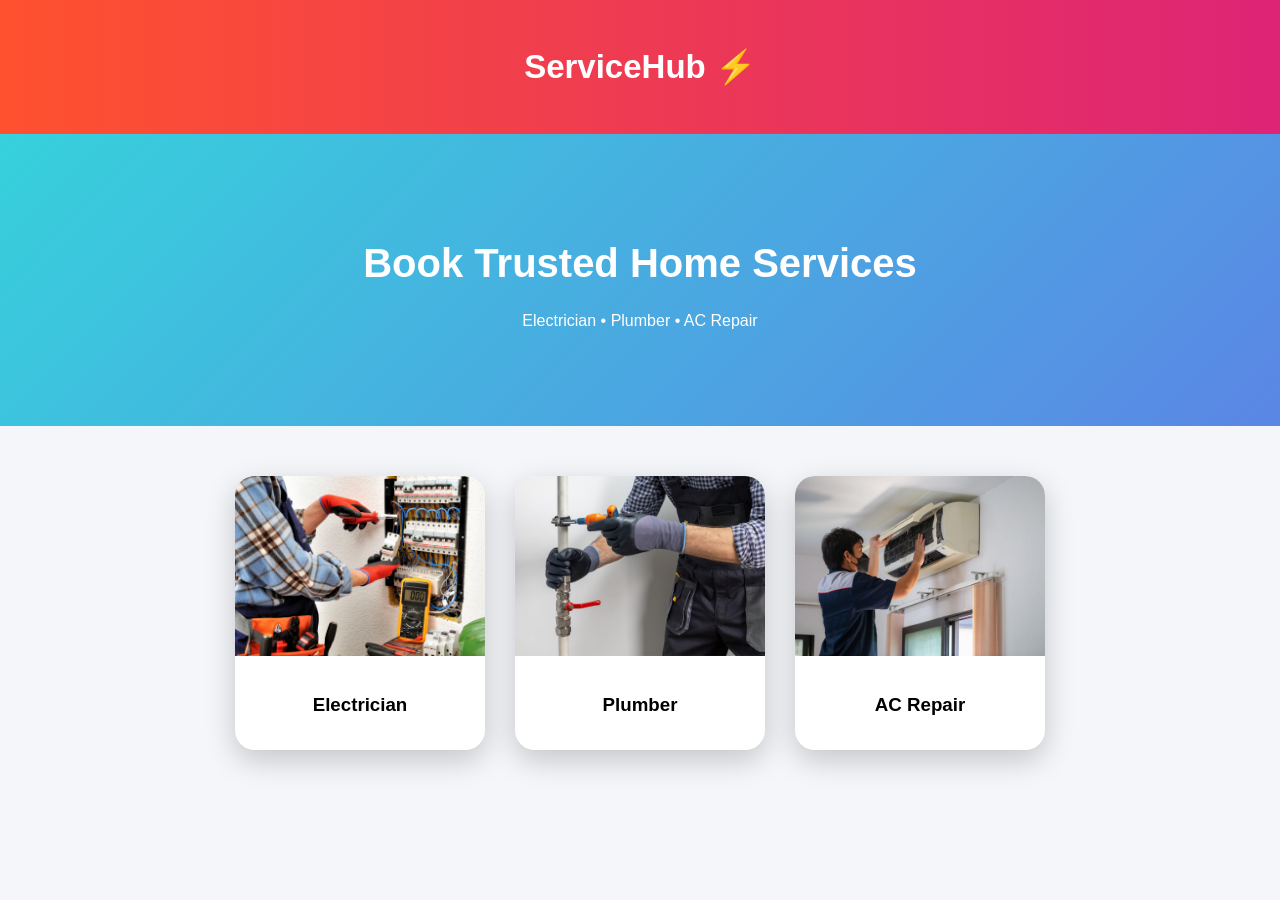
<file: index.html>
<!DOCTYPE html>
<html>
<head>
<title>ServiceHub Pro</title>
<link rel="stylesheet" href="style.css">
</head>

<body>

<!-- NAVBAR -->
<div class="navbar">
    <h2>ServiceHub ⚡</h2>
</div>

<!-- HERO -->
<div class="hero">
    <h1>Book Trusted Home Services</h1>
    <p>Electrician • Plumber • AC Repair</p>
</div>

<!-- SERVICES -->
<div class="services">

<div class="service-card" onclick="selectService('Electrician')">
    <img src="electrician.jpg">
    <h3>Electrician</h3>
</div>

<div class="service-card" onclick="selectService('Plumber')">
    <img src="plumber.jpg">
    <h3>Plumber</h3>
</div>

<div class="service-card" onclick="selectService('AC Repair')">
    <img src="ac.jpg">
    <h3>AC Repair</h3>
</div>

</div>

<script src="script.js"></script>
</body>
</html>
</file>
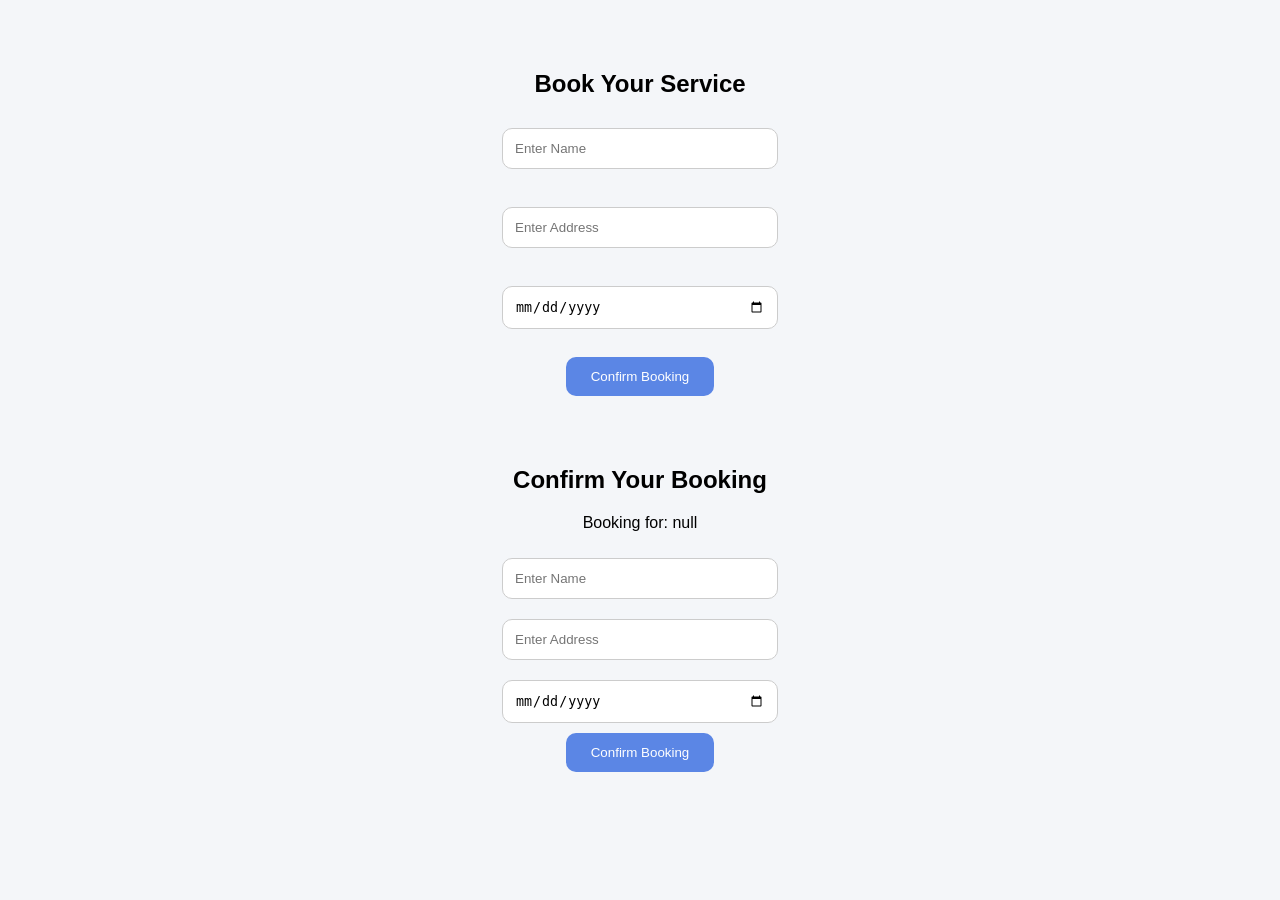
<file: booking.html>
<!DOCTYPE html>
<html>
<head>
<title>Booking</title>
<link rel="stylesheet" href="style.css">
</head>

<body>

<div class="container">
    <h2>Book Your Service</h2>

    <input type="text" placeholder="Enter Name"><br><br>
    <input type="text" placeholder="Enter Address"><br><br>
    <input type="date"><br><br>

    <button onclick="confirmBooking()">Confirm Booking</button><!DOCTYPE html>
<html>
<head>
<title>Booking</title>
<link rel="stylesheet" href="style.css">
</head>

<body>

<div class="container fade">

<h2>Confirm Your Booking</h2>

<p id="serviceName"></p>

<input type="text" id="name" placeholder="Enter Name"><br>
<input type="text" id="address" placeholder="Enter Address"><br>
<input type="date" id="date"><br>

<button onclick="confirmBooking()">Confirm Booking</button>

</div>

<script src="script.js"></script>
</body>
</html>
</div>

<script src="script.js"></script>

</body>
</html>
</file>
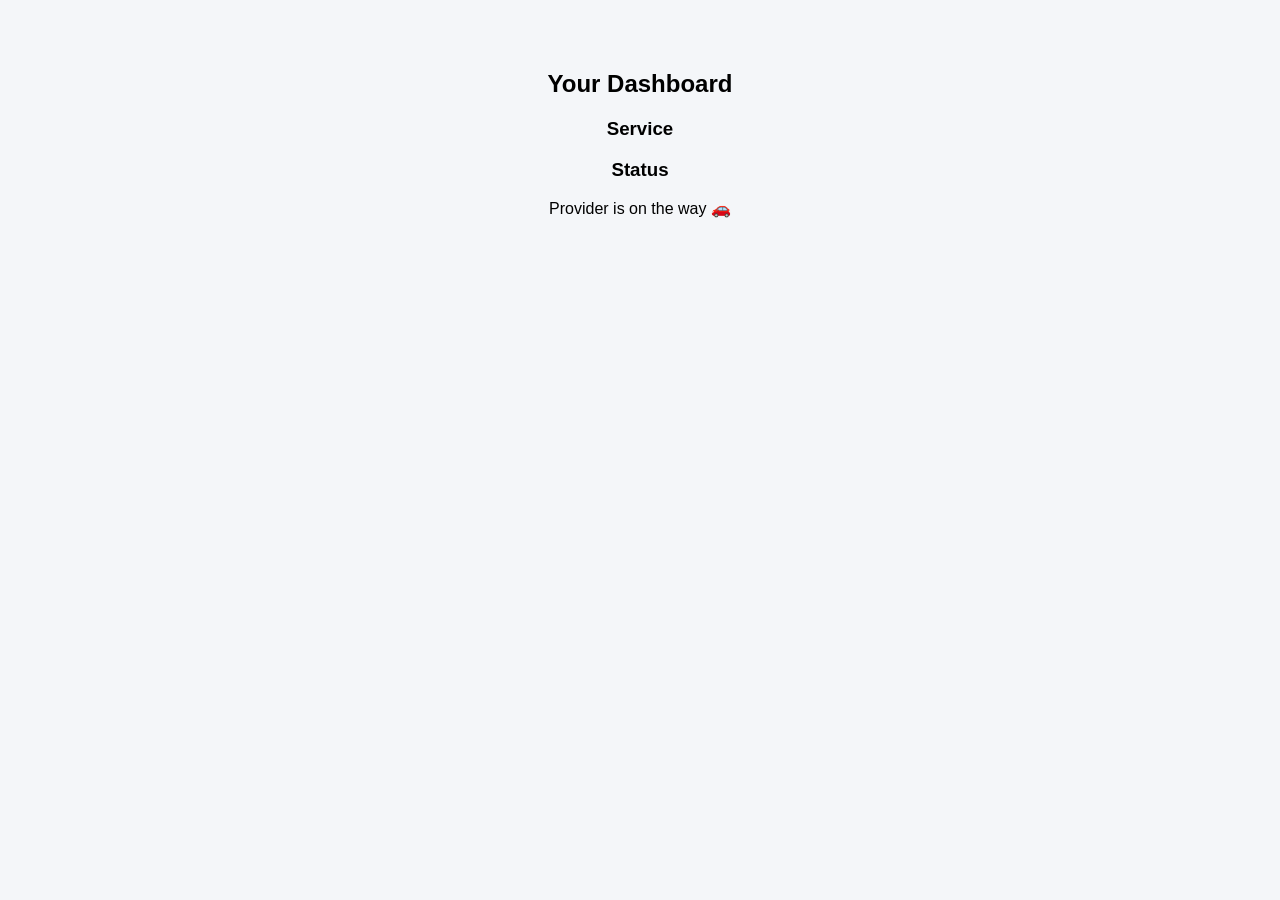
<file: dashboard.html>
<!DOCTYPE html>
<html>
<head>
<title>Dashboard</title>
<link rel="stylesheet" href="style.css">
</head>

<body>

<div class="container fade">

<h2>Your Dashboard</h2>

<div class="card">
    <h3>Service</h3>
    <p id="service"></p>
</div>

<div class="card">
    <h3>Status</h3>
    <p>Provider is on the way 🚗</p>
</div>

</div>

<script src="script.js"></script>
</body>
</html>
</file>
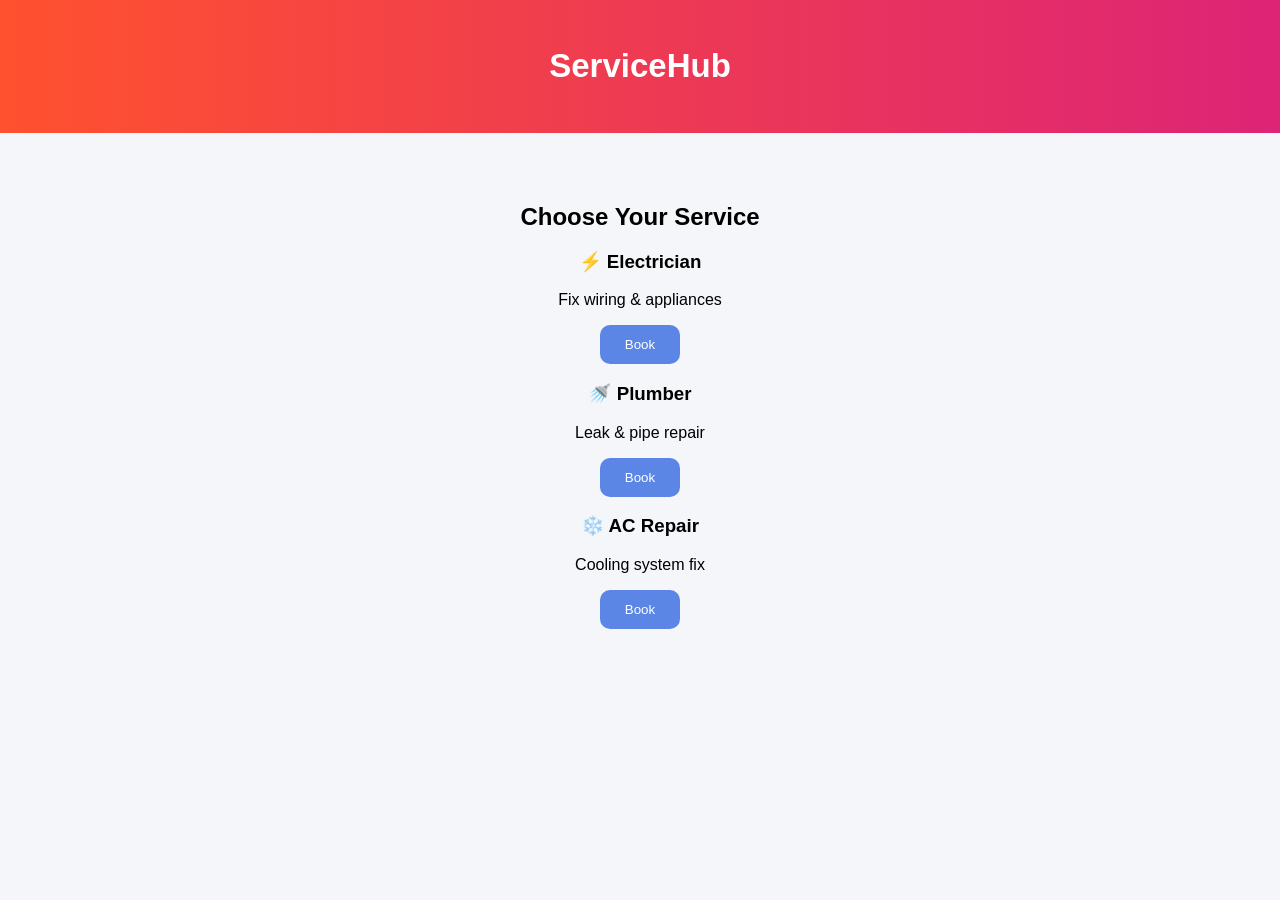
<file: services.html>
<!DOCTYPE html>
<html>
<head>
<title>Services</title>
<link rel="stylesheet" href="style.css">
</head>

<body>

<div class="navbar">
    <h2>ServiceHub</h2>
</div>

<div class="container fade">

<h2>Choose Your Service</h2>

<div class="card">
    <h3>⚡ Electrician</h3>
    <p>Fix wiring & appliances</p>
    <button onclick="selectService('Electrician')">Book</button>
</div>

<div class="card">
    <h3>🚿 Plumber</h3>
    <p>Leak & pipe repair</p>
    <button onclick="selectService('Plumber')">Book</button>
</div>

<div class="card">
    <h3>❄️ AC Repair</h3>
    <p>Cooling system fix</p>
    <button onclick="selectService('AC Repair')">Book</button>
</div>

</div>

<script src="script.js"></script>
</body>
</html>
</file>
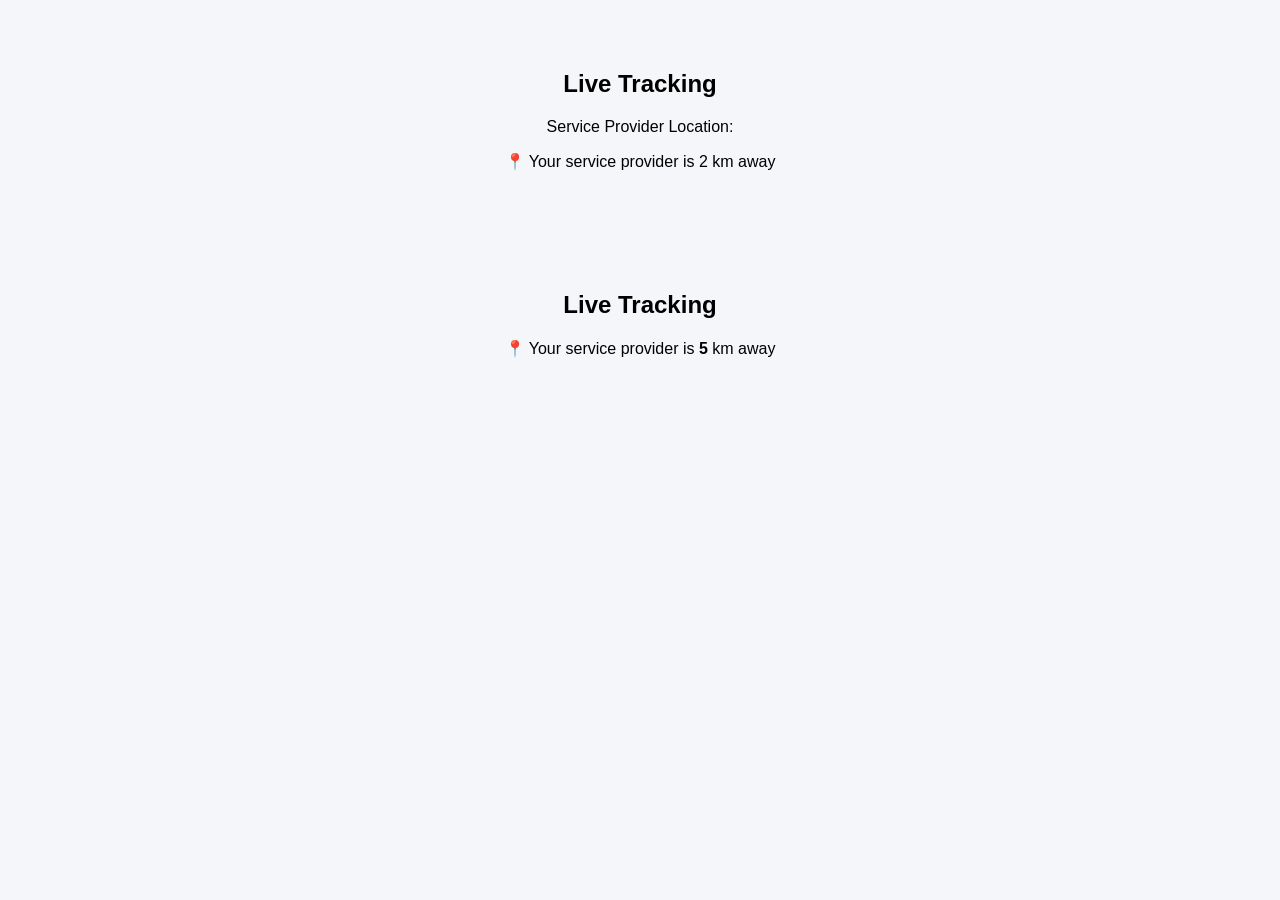
<file: tracking.html>
<!DOCTYPE html>
<html>
<head>
<title>Tracking</title>
<link rel="stylesheet" href="style.css">
</head>

<body>

<div class="container">
    <h2>Live Tracking</h2>

    <p>Service Provider Location:</p>
    <div class="card">
        📍 Your service provider is 2 km away
    </div>

</div>
<!DOCTYPE html>
<html>
<head>
<title>Tracking</title>
<link rel="stylesheet" href="style.css">
</head>

<body>

<div class="container fade">

<h2>Live Tracking</h2>

<div class="card">
    📍 Your service provider is <b id="distance">5</b> km away
</div>

</div>

<script src="script.js"></script>
</body>
</html>
</body>
</html>
</file>
<file: style.css>
body {
    margin: 0;
    font-family: 'Poppins', sans-serif;
    background: #f4f6f9;
}

/* NAVBAR */
.navbar {
    padding: 20px;
    background: linear-gradient(90deg,#ff512f,#dd2476);
    color: white;
    text-align: center;
    font-size: 22px;
}

/* HERO */
.hero {
    text-align: center;
    padding: 80px 20px;
    background: linear-gradient(135deg,#36d1dc,#5b86e5);
    color: white;
}

.hero h1 {
    font-size: 40px;
}

/* SERVICES GRID */
.services {
    display: flex;
    justify-content: center;
    gap: 30px;
    padding: 50px;
}

/* CARD */
.service-card {
    background: white;
    border-radius: 20px;
    overflow: hidden;
    width: 250px;
    cursor: pointer;
    transition: 0.4s;
    box-shadow: 0 10px 30px rgba(0,0,0,0.2);
}

.service-card img {
    width: 100%;
    height: 180px;
    object-fit: cover;
}

.service-card h3 {
    text-align: center;
    padding: 15px;
}

/* HOVER EFFECT 🔥 */
.service-card:hover {
    transform: translateY(-15px) scale(1.05);
    box-shadow: 0 20px 40px rgba(0,0,0,0.3);
}

/* BOOKING PAGE */
.container {
    text-align: center;
    padding: 50px;
}

input {
    padding: 12px;
    width: 250px;
    margin: 10px;
    border-radius: 10px;
    border: 1px solid #ccc;
}

button {
    padding: 12px 25px;
    border: none;
    background: #5b86e5;
    color: white;
    border-radius: 10px;
    cursor: pointer;
}
</file>
